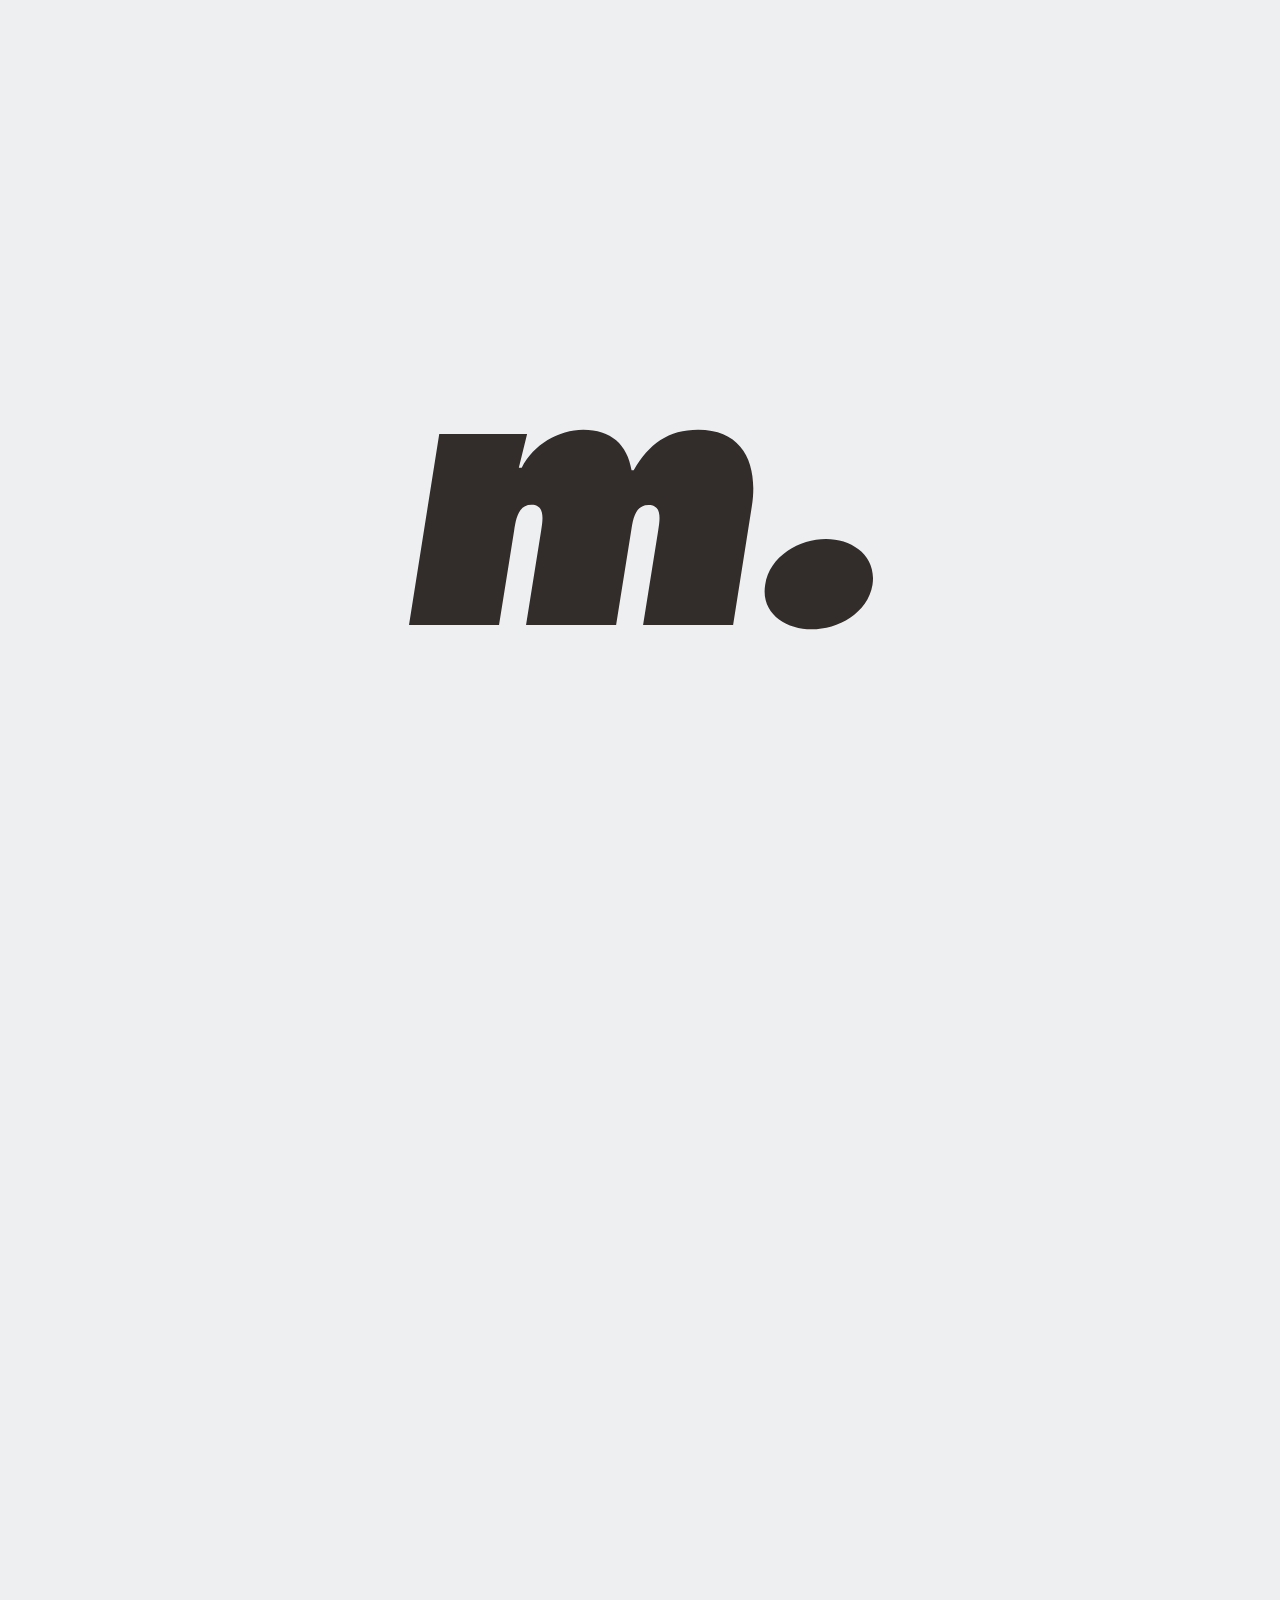
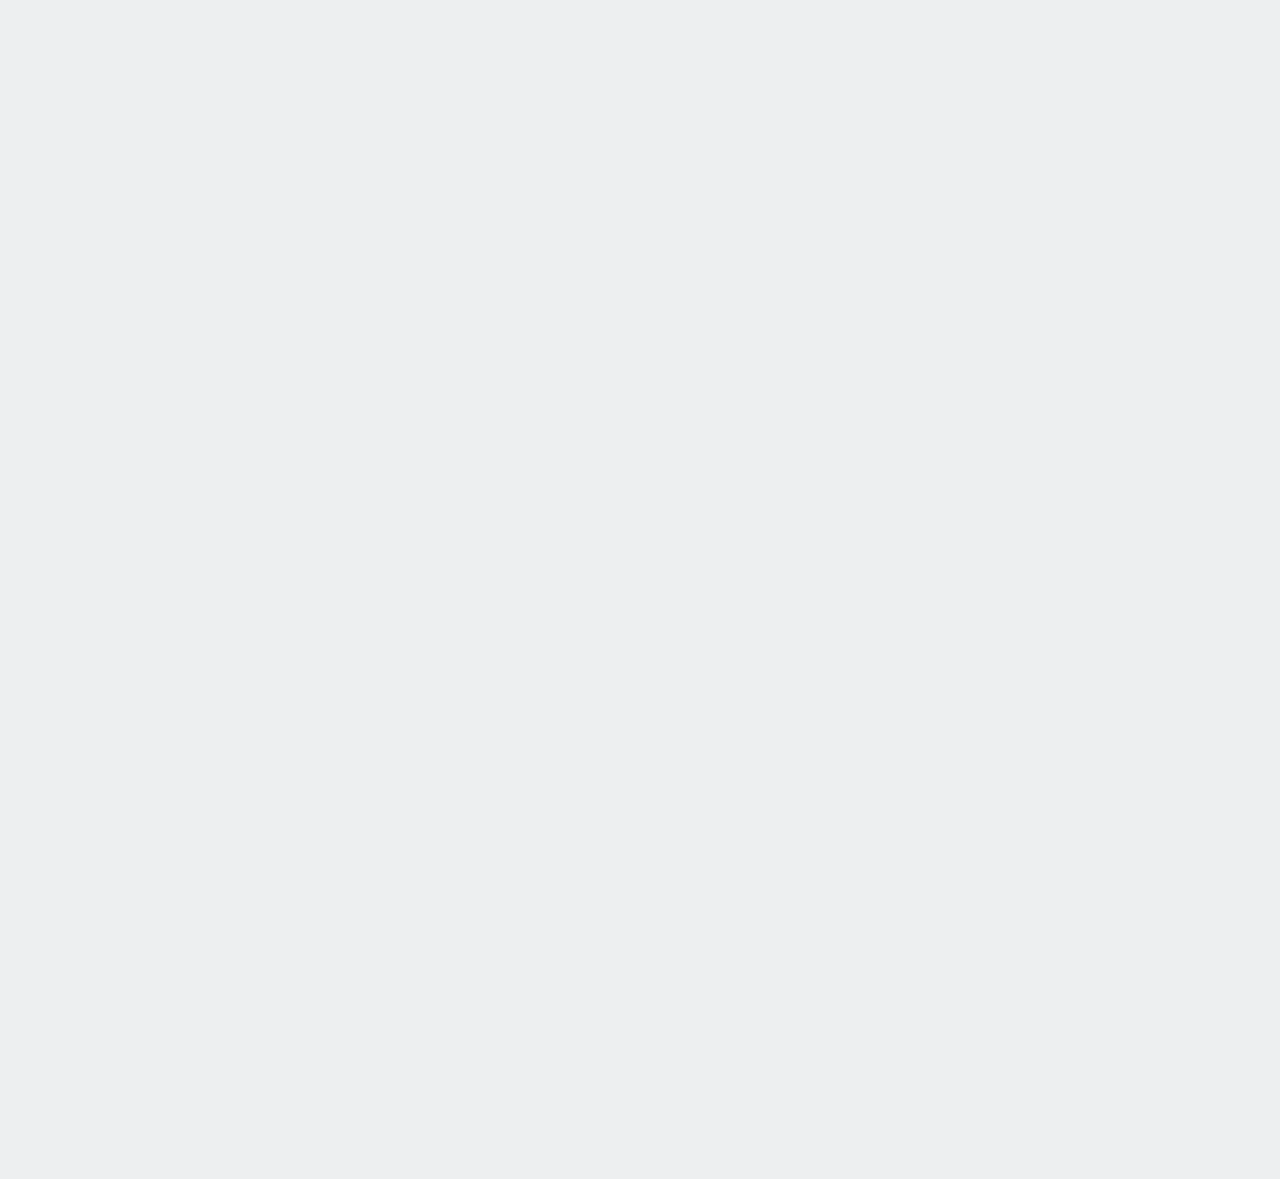
<file: index.html>
<!DOCTYPE html>
<html class="nojs html" lang="es-ES">
 <head>

  <meta http-equiv="Content-type" content="text/html;charset=UTF-8"/>
  <meta name="generator" content="2018.1.0.386"/>
  <meta name="viewport" content="width=device-width, initial-scale=1.0"/>
  
  <script type="text/javascript">
   // Update the 'nojs'/'js' class on the html node
document.documentElement.className = document.documentElement.className.replace(/\bnojs\b/g, 'js');

// Check that all required assets are uploaded and up-to-date
if(typeof Muse == "undefined") window.Muse = {}; window.Muse.assets = {"required":["museutils.js", "museconfig.js", "webpro.js", "musewpdisclosure.js", "jquery.watch.js", "jquery.museresponsive.js", "require.js", "index.css"], "outOfDate":[]};
</script>
  
  <title>Home</title>
  <!-- CSS -->
  <link rel="stylesheet" type="text/css" href="css/site_global.css?crc=444006867"/>
  <link rel="stylesheet" type="text/css" href="css/index.css?crc=3872958470" id="pagesheet"/>
  <!-- IE-only CSS -->
  <!--[if lt IE 9]>
  <link rel="stylesheet" type="text/css" href="css/nomq_index.css?crc=4153850656" id="nomq_pagesheet"/>
  <![endif]-->
    <!--/*

*/
-->
 </head>
 <body>

  <div class="breakpoint active" id="bp_infinity" data-min-width="975"><!-- responsive breakpoint node -->
   <div class="clearfix borderbox" id="page"><!-- group -->
    <div class="clearfix grpelem shared_content" id="pservicioz" data-content-guid="pservicioz_content"><!-- column -->
     <a class="anchor_item colelem shared_content" id="servicioz" data-sizePolicy="fixed" data-pintopage="page_fluidx" data-content-guid="servicioz_content"></a>
     <a class="anchor_item colelem shared_content" id="contactoz" data-sizePolicy="fixed" data-pintopage="page_fluidx" data-content-guid="contactoz_content"></a>
    </div>
    <div class="clip_frame grpelem" id="u960"><!-- svg -->
     <img class="svg svg_mar temp_no_img_src" id="u961" data-orig-src="images/logo-plain.svg?crc=472271659" onload="this.style.height=(this.offsetWidth*313/535)+'px'" alt="" data-mu-svgfallback="images/logo%20plain_poster_.png?crc=3984017717" data-heightwidthratio="0.5850467289719626" data-image-width="535" data-image-height="313" src="images/blank.gif?crc=4208392903"/>
    </div>
   </div>
  </div>
  <div class="breakpoint" id="bp_974" data-min-width="481" data-max-width="974"><!-- responsive breakpoint node -->
   <div class="clearfix borderbox temp_no_id" data-orig-id="page"><!-- group -->
    <span class="clearfix grpelem placeholder" data-placeholder-for="pservicioz_content"><!-- placeholder node --></span>
    <div class="clip_frame grpelem" id="u1014"><!-- svg -->
     <img class="svg svg_mar temp_no_img_src" id="u1015" data-orig-src="images/logo-plain.svg?crc=472271659" onload="this.style.height=(this.offsetWidth*207/353)+'px'" alt="" data-mu-svgfallback="images/logo%20plain_poster_.png?crc=3984017717" data-heightwidthratio="0.5864022662889519" data-image-width="353" data-image-height="207" src="images/blank.gif?crc=4208392903"/>
    </div>
   </div>
  </div>
  <div class="breakpoint" id="bp_480" data-max-width="480"><!-- responsive breakpoint node -->
   <div class="clearfix borderbox temp_no_id" data-orig-id="page"><!-- column -->
    <div class="clearfix colelem" id="pu624"><!-- group -->
     <a class="nonblock nontext MuseLinkActive clip_frame grpelem" id="u624" href="index.html"><!-- svg --><img class="svg svg_mar temp_no_img_src" id="u620" data-orig-src="images/logo-plain.svg?crc=472271659" onload="this.style.height=(this.offsetWidth*81.48275862068965/139)+'px'" alt="" data-mu-svgfallback="images/logo%20plain_poster_.png?crc=3984017717" data-heightwidthratio="0.5827338129496403" data-image-width="139" data-image-height="81" src="images/blank.gif?crc=4208392903"/></a>
     <a class="nonblock nontext clip_frame grpelem" id="u656" href="arcoiris.html"><!-- image --><img class="block temp_no_img_src" id="u656_img" data-orig-src="images/arco-crop-u656.jpg?crc=3856338495" alt="" data-heightwidthratio="0.8833333333333333" data-image-width="480" data-image-height="424" src="images/blank.gif?crc=4208392903"/></a>
     <div class="accordion_wrapper grpelem" id="accordionu1519wrapper"><!-- vertical box -->
      <ul class="AccordionWidget clearfix" id="accordionu1519" data-visibility="changed" style="visibility:hidden"><!-- column -->
       <li class="AccordionPanel clearfix colelem" id="u1524"><!-- vertical box --><div class="AccordionPanelTab borderbox clearfix colelem" id="u1525-4"><!-- content --><div id="u1525-3"><p>MENÚ</p></div></div><div class="AccordionPanelContent disn clearfix colelem" id="u1526"><!-- column --><a class="nonblock nontext anim_swing clearfix colelem" id="u1943-4" href="index.html#workz"><!-- content --><p>TRABAJO</p></a><a class="nonblock nontext anim_swing clearfix colelem" id="u1970-4" href="index.html#elestudioz"><!-- content --><p>EL ESTUDIO</p></a><a class="nonblock nontext anim_swing clearfix colelem" id="u1979-4" href="index.html#servicioz"><!-- content --><p>SERVICIOS</p></a><a class="nonblock nontext anim_swing clearfix colelem" id="u1997-4" href="index.html#contactoz"><!-- content --><p>CONTACTO</p></a></div></li>
      </ul>
     </div>
     <a class="anchor_item grpelem" id="workz" data-sizePolicy="fixed" data-pintopage="page_fluidx"></a>
    </div>
    <div class="clip_frame colelem" id="u675"><!-- image -->
     <img class="block temp_no_img_src" id="u675_img" data-orig-src="images/gugg-crop-u675.jpg?crc=98775893" alt="" data-heightwidthratio="0.8833333333333333" data-image-width="480" data-image-height="424" src="images/blank.gif?crc=4208392903"/>
    </div>
    <div class="clip_frame colelem" id="u729"><!-- image -->
     <img class="block temp_no_img_src" id="u729_img" data-orig-src="images/pp-crop-u729.jpg?crc=164529761" alt="" data-heightwidthratio="0.8833333333333333" data-image-width="480" data-image-height="424" src="images/blank.gif?crc=4208392903"/>
    </div>
    <a class="anchor_item colelem" id="elestudioz" data-sizePolicy="fixed" data-pintopage="page_fluidx"></a>
    <div class="clip_frame colelem" id="u869"><!-- svg -->
     <img class="svg temp_no_img_src" id="u867" data-orig-src="images/pasted-svg-66767x112.svg?crc=86981255" alt="" data-mu-svgfallback="images/pasted%20svg%2066767x112_poster_.png?crc=4021485790" data-heightwidthratio="0.16901408450704225" data-image-width="213" data-image-height="36" src="images/blank.gif?crc=4208392903"/>
    </div>
    <div class="clearfix colelem" id="u886-11"><!-- content -->
     <p id="u886-2">Creado en el 2019, estudioeme surge de una idea elaborada a lo largo de años de trayectoria profesional.</p>
     <p id="u886-3">&nbsp;</p>
     <p id="u886-5">Somos una agencia dedicada a impulsar negocios en todos los ámbitos, pero especialmente a dar un empujón a la línea gráfica de muchos que poco a poco se han ido quedando atrás con el paso de los años.</p>
     <p id="u886-6">&nbsp;</p>
     <p id="u886-8">Nos especializamos en Renovación de Marca y Redes Sociales para hacer que las empresas que trabajan con nosotros estén a la vanguardia de las últimas tendencias en Diseño y Comunicación, tanto digital como impresa.</p>
     <p>&nbsp;</p>
    </div>
    <div class="browser_width colelem" id="u929-bw">
     <div id="u929"><!-- group -->
      <div class="clearfix" id="u929_align_to_page">
       <span class="anchor_item grpelem placeholder" data-placeholder-for="servicioz_content"><!-- placeholder node --></span>
       <div class="clip_frame grpelem" id="u934"><!-- image -->
        <img class="block temp_no_img_src" id="u934_img" data-orig-src="images/bran397x909.png?crc=310196325" alt="" data-heightwidthratio="2.287153652392947" data-image-width="397" data-image-height="908" src="images/blank.gif?crc=4208392903"/>
       </div>
      </div>
     </div>
    </div>
    <div class="clearfix colelem" id="pwidgetu1049"><!-- group -->
     <form class="form-grp clearfix grpelem" id="widgetu1049" method="post" enctype="multipart/form-data" action="scripts/form-u1049.php" data-sizePolicy="fluidWidth" data-pintopage="page_fluidx"><!-- none box -->
      <div class="position_content" id="widgetu1049_position_content">
       <div class="fld-grp clearfix colelem" id="widgetu1052" data-required="true" data-sizePolicy="fluidWidth" data-pintopage="page_fluidx"><!-- none box -->
        <label class="fld-label actAsDiv clearfix colelem" id="u1055-4" for="widgetu1052_input"><!-- content --><span class="actAsPara">NOMBRE</span></label>
        <span class="fld-input NoWrap actAsDiv rounded-corners clearfix colelem" id="u1053-4"><!-- content --><div id="u1053-3"><input class="wrapped-input" type="text" spellcheck="false" id="widgetu1052_input" name="custom_U1052" tabindex="1"/><label class="wrapped-input fld-prompt" id="widgetu1052_prompt" for="widgetu1052_input"><span class="actAsPara">Introducir nombre</span></label></div></span>
       </div>
       <div class="fld-grp clearfix colelem" id="widgetu1056" data-required="true" data-type="email" data-sizePolicy="fluidWidth" data-pintopage="page_fluidx"><!-- none box -->
        <label class="fld-label actAsDiv clearfix colelem" id="u1057-4" for="widgetu1056_input"><!-- content --><span class="actAsPara">EMAIL</span></label>
        <span class="fld-input NoWrap actAsDiv rounded-corners clearfix colelem" id="u1058-4"><!-- content --><div id="u1058-3"><input class="wrapped-input" type="email" spellcheck="false" id="widgetu1056_input" name="Email" tabindex="2"/><label class="wrapped-input fld-prompt" id="widgetu1056_prompt" for="widgetu1056_input"><span class="actAsPara">Introducir correo electr.</span></label></div></span>
       </div>
       <div class="clearfix colelem" id="pu1060-4"><!-- group -->
        <div class="clearfix grpelem" id="u1060-4"><!-- content -->
         <p>Enviando formulario...</p>
        </div>
        <div class="clearfix grpelem" id="u1050-4"><!-- content -->
         <p>El servidor ha detectado un error.</p>
        </div>
        <div class="clearfix grpelem" id="u1061-4"><!-- content -->
         <p>Formulario recibido.</p>
        </div>
        <div class="fld-grp clearfix grpelem" id="widgetu1062" data-required="false" data-sizePolicy="fluidWidth" data-pintopage="page_fluidx"><!-- none box -->
         <label class="fld-label actAsDiv clearfix colelem" id="u1065-4" for="widgetu1062_input"><!-- content --><span class="actAsPara">¡CUÉNTANOS TU IDEA!</span></label>
         <span class="fld-textarea actAsDiv rounded-corners clearfix colelem" id="u1063-4"><!-- content --><div id="u1063-3"><textarea class="wrapped-input" id="widgetu1062_input" name="custom_U1062" tabindex="3"></textarea><label class="wrapped-input fld-prompt" id="widgetu1062_prompt" for="widgetu1062_input"><span class="actAsPara">Escriba su mensaje</span></label></div></span>
        </div>
       </div>
       <button class="submit-btn NoWrap rounded-corners clearfix colelem" id="u1051-4" type="submit" value="ENVIAR" tabindex="4"><!-- content -->
        <div style="margin-top:-12px;height:12px;">
         <p>ENVIAR</p>
        </div>
       </button>
      </div>
     </form>
     <span class="anchor_item grpelem placeholder" data-placeholder-for="contactoz_content"><!-- placeholder node --></span>
    </div>
    <div class="browser_width colelem" id="u1145-bw">
     <div id="u1145"><!-- group -->
      <div class="clearfix" id="u1145_align_to_page">
       <a class="nonblock nontext MuseLinkActive clip_frame grpelem" id="u1175" href="index.html"><!-- svg --><img class="svg temp_no_img_src" id="u1173" data-orig-src="images/pasted-svg-718251x309.svg?crc=188603686" alt="" data-mu-svgfallback="images/pasted%20svg%20718251x309_poster_.png?crc=4190817275" data-heightwidthratio="0.42857142857142855" data-image-width="70" data-image-height="30" src="images/blank.gif?crc=4208392903"/></a>
       <div class="clearfix grpelem" id="u1192-8"><!-- content -->
        <p>elestudioeme.com</p>
        <p>All rights reserved</p>
        <p>2019</p>
       </div>
      </div>
     </div>
    </div>
   </div>
  </div>
  <!-- Other scripts -->
  <script type="text/javascript">
   // Decide whether to suppress missing file error or not based on preference setting
var suppressMissingFileError = false
</script>
  <script type="text/javascript">
   window.Muse.assets.check=function(c){if(!window.Muse.assets.checked){window.Muse.assets.checked=!0;var b={},d=function(a,b){if(window.getComputedStyle){var c=window.getComputedStyle(a,null);return c&&c.getPropertyValue(b)||c&&c[b]||""}if(document.documentElement.currentStyle)return(c=a.currentStyle)&&c[b]||a.style&&a.style[b]||"";return""},a=function(a){if(a.match(/^rgb/))return a=a.replace(/\s+/g,"").match(/([\d\,]+)/gi)[0].split(","),(parseInt(a[0])<<16)+(parseInt(a[1])<<8)+parseInt(a[2]);if(a.match(/^\#/))return parseInt(a.substr(1),
16);return 0},f=function(f){for(var g=document.getElementsByTagName("link"),j=0;j<g.length;j++)if("text/css"==g[j].type){var l=(g[j].href||"").match(/\/?css\/([\w\-]+\.css)\?crc=(\d+)/);if(!l||!l[1]||!l[2])break;b[l[1]]=l[2]}g=document.createElement("div");g.className="version";g.style.cssText="display:none; width:1px; height:1px;";document.getElementsByTagName("body")[0].appendChild(g);for(j=0;j<Muse.assets.required.length;){var l=Muse.assets.required[j],k=l.match(/([\w\-\.]+)\.(\w+)$/),i=k&&k[1]?
k[1]:null,k=k&&k[2]?k[2]:null;switch(k.toLowerCase()){case "css":i=i.replace(/\W/gi,"_").replace(/^([^a-z])/gi,"_$1");g.className+=" "+i;i=a(d(g,"color"));k=a(d(g,"backgroundColor"));i!=0||k!=0?(Muse.assets.required.splice(j,1),"undefined"!=typeof b[l]&&(i!=b[l]>>>24||k!=(b[l]&16777215))&&Muse.assets.outOfDate.push(l)):j++;g.className="version";break;case "js":j++;break;default:throw Error("Unsupported file type: "+k);}}c?c().jquery!="1.8.3"&&Muse.assets.outOfDate.push("jquery-1.8.3.min.js"):Muse.assets.required.push("jquery-1.8.3.min.js");
g.parentNode.removeChild(g);if(Muse.assets.outOfDate.length||Muse.assets.required.length)g="Some files on the server may be missing or incorrect. Clear browser cache and try again. If the problem persists please contact website author.",f&&Muse.assets.outOfDate.length&&(g+="\nOut of date: "+Muse.assets.outOfDate.join(",")),f&&Muse.assets.required.length&&(g+="\nMissing: "+Muse.assets.required.join(",")),suppressMissingFileError?(g+="\nUse SuppressMissingFileError key in AppPrefs.xml to show missing file error pop up.",console.log(g)):alert(g)};location&&location.search&&location.search.match&&location.search.match(/muse_debug/gi)?
setTimeout(function(){f(!0)},5E3):f()}};
var muse_init=function(){require.config({baseUrl:""});require(["jquery","museutils","whatinput","webpro","musewpdisclosure","jquery.watch","jquery.museresponsive"],function(c){var $ = c;$(document).ready(function(){try{
window.Muse.assets.check($);/* body */
Muse.Utils.transformMarkupToFixBrowserProblemsPreInit();/* body */
Muse.Utils.prepHyperlinks(true);/* body */
Muse.Utils.resizeHeight('.browser_width');/* resize height */
Muse.Utils.requestAnimationFrame(function() { $('body').addClass('initialized'); });/* mark body as initialized */
Muse.Utils.makeButtonsVisibleAfterSettingMinWidth();/* body */
Muse.Utils.initWidget('#accordionu1519', ['#bp_480'], function(elem) { return new WebPro.Widget.Accordion(elem, {canCloseAll:true,defaultIndex:-1}); });/* #accordionu1519 */
Muse.Utils.initWidget('#widgetu1049', ['#bp_480'], function(elem) { return new WebPro.Widget.Form(elem, {validationEvent:'submit',errorStateSensitivity:'high',fieldWrapperClass:'fld-grp',formSubmittedClass:'frm-sub-st',formErrorClass:'frm-subm-err-st',formDeliveredClass:'frm-subm-ok-st',notEmptyClass:'non-empty-st',focusClass:'focus-st',invalidClass:'fld-err-st',requiredClass:'fld-err-st',ajaxSubmit:true}); });/* #widgetu1049 */
$( '.breakpoint' ).registerBreakpoint();/* Register breakpoints */
Muse.Utils.transformMarkupToFixBrowserProblems();/* body */
}catch(b){if(b&&"function"==typeof b.notify?b.notify():Muse.Assert.fail("Error calling selector function: "+b),false)throw b;}})})};

</script>
  <!-- RequireJS script -->
  <script src="scripts/require.js?crc=7928878" type="text/javascript" async data-main="scripts/museconfig.js?crc=310584261" onload="if (requirejs) requirejs.onError = function(requireType, requireModule) { if (requireType && requireType.toString && requireType.toString().indexOf && 0 <= requireType.toString().indexOf('#scripterror')) window.Muse.assets.check(); }" onerror="window.Muse.assets.check();"></script>
   </body>
</html>
</file>
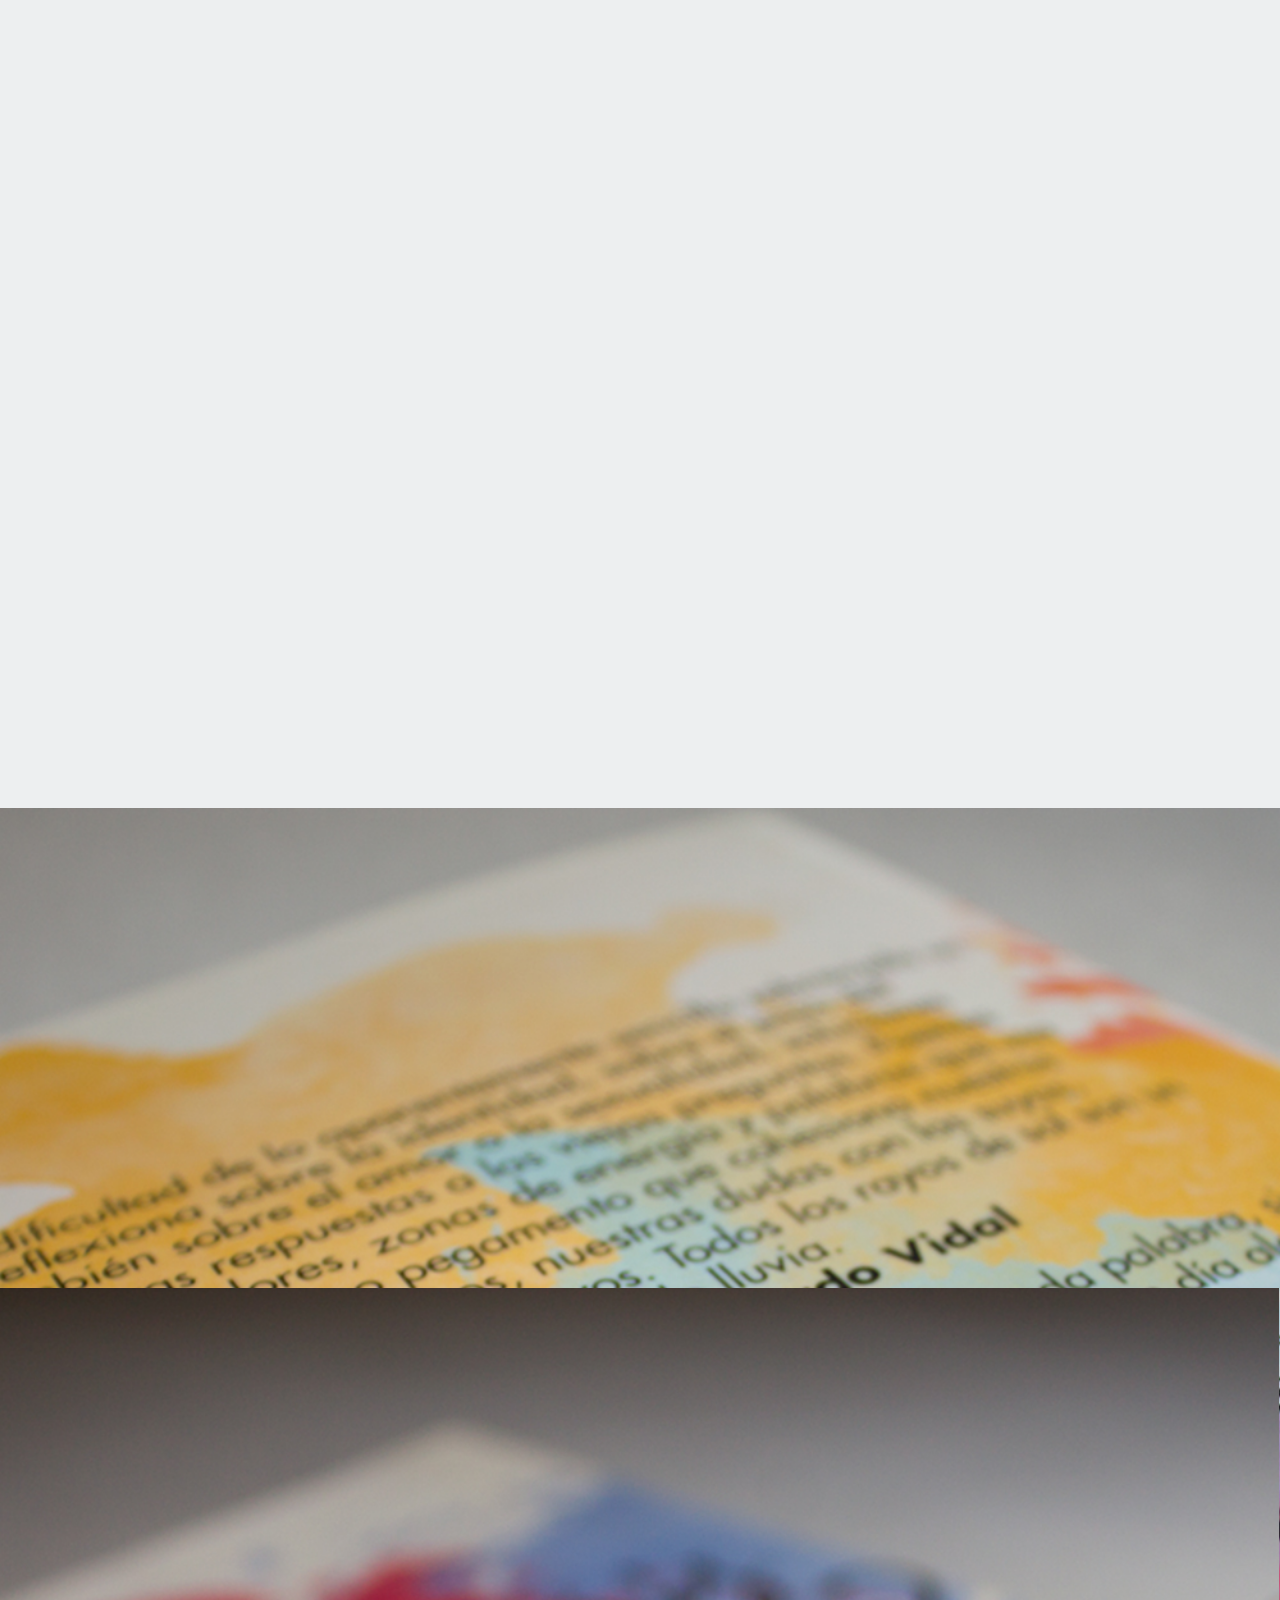
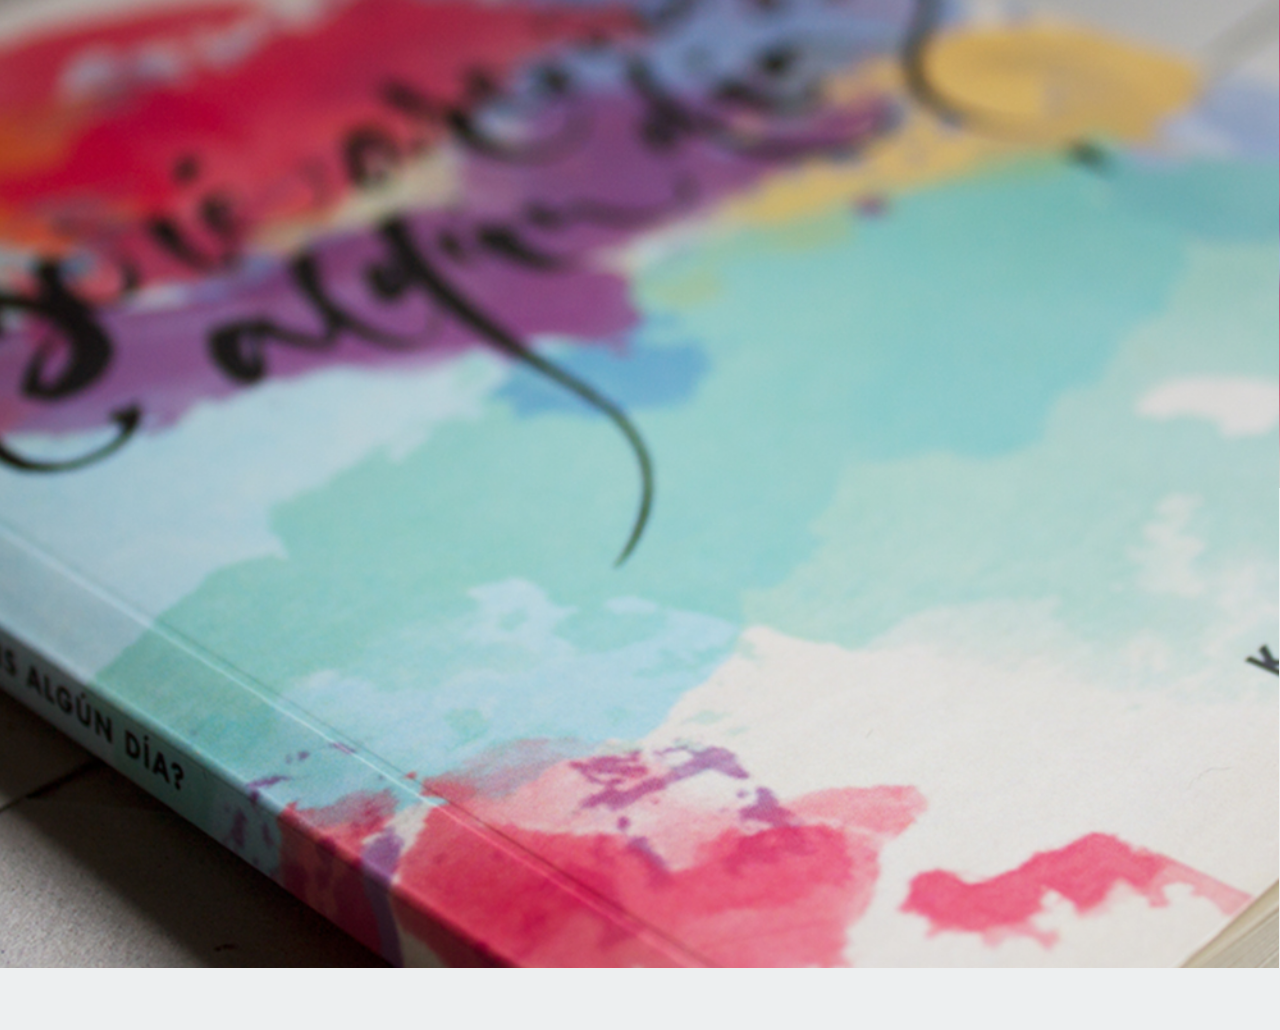
<file: arcoiris.html>
<!DOCTYPE html>
<html class="nojs html" lang="es-ES">
 <head>

  <meta http-equiv="Content-type" content="text/html;charset=UTF-8"/>
  <meta name="generator" content="2018.1.0.386"/>
  <meta name="viewport" content="width=device-width, initial-scale=1.0"/>
  
  <script type="text/javascript">
   // Update the 'nojs'/'js' class on the html node
document.documentElement.className = document.documentElement.className.replace(/\bnojs\b/g, 'js');

// Check that all required assets are uploaded and up-to-date
if(typeof Muse == "undefined") window.Muse = {}; window.Muse.assets = {"required":["museutils.js", "museconfig.js", "webpro.js", "musewpdisclosure.js", "jquery.watch.js", "jquery.museresponsive.js", "require.js", "arcoiris.css"], "outOfDate":[]};
</script>
  
  <title>arcoiris</title>
  <!-- CSS -->
  <link rel="stylesheet" type="text/css" href="css/site_global.css?crc=444006867"/>
  <link rel="stylesheet" type="text/css" href="css/arcoiris.css?crc=4005029724" id="pagesheet"/>
  <!-- IE-only CSS -->
  <!--[if lt IE 9]>
  <link rel="stylesheet" type="text/css" href="css/nomq_arcoiris.css?crc=367868006" id="nomq_pagesheet"/>
  <![endif]-->
    <!--/*

*/
-->
 </head>
 <body>

  <div class="breakpoint active" id="bp_infinity" data-min-width="975"><!-- responsive breakpoint node -->
   <div class="clearfix borderbox" id="page"><!-- group -->
    <div class="clearfix grpelem shared_content" id="u2273-4" data-content-guid="u2273-4_content"><!-- content -->
     <p>¿Seré arcoiris algún día?</p>
    </div>
    <div class="clip_frame grpelem" id="u2821"><!-- image -->
     <img class="block temp_no_img_src" id="u2821_img" data-orig-src="images/arco-color2.jpg?crc=363057919" alt="" data-heightwidthratio="1" data-image-width="1475" data-image-height="1475" src="images/blank.gif?crc=4208392903"/>
    </div>
    <div class="clip_frame grpelem" id="u2835"><!-- image -->
     <img class="block temp_no_img_src" id="u2835_img" data-orig-src="images/arco-color3.jpg?crc=490568025" alt="" data-heightwidthratio="1" data-image-width="1475" data-image-height="1475" src="images/blank.gif?crc=4208392903"/>
    </div>
   </div>
  </div>
  <div class="breakpoint" id="bp_974" data-min-width="481" data-max-width="974"><!-- responsive breakpoint node -->
   <div class="clearfix borderbox temp_no_id" data-orig-id="page"><!-- group -->
    <span class="clearfix grpelem placeholder" data-placeholder-for="u2273-4_content"><!-- placeholder node --></span>
    <div class="clip_frame grpelem temp_no_id" data-orig-id="u2821"><!-- image -->
     <img class="block temp_no_id temp_no_img_src" data-orig-src="images/arco-color2.jpg?crc=363057919" alt="" data-heightwidthratio="1" data-image-width="974" data-image-height="974" data-orig-id="u2821_img" src="images/blank.gif?crc=4208392903"/>
    </div>
    <div class="clip_frame grpelem temp_no_id" data-orig-id="u2835"><!-- image -->
     <img class="block temp_no_id temp_no_img_src" data-orig-src="images/arco-color3.jpg?crc=490568025" alt="" data-heightwidthratio="1" data-image-width="974" data-image-height="974" data-orig-id="u2835_img" src="images/blank.gif?crc=4208392903"/>
    </div>
   </div>
  </div>
  <div class="breakpoint" id="bp_480" data-max-width="480"><!-- responsive breakpoint node -->
   <div class="clearfix borderbox temp_no_id" data-orig-id="page"><!-- column -->
    <div class="position_content" id="page_position_content">
     <div class="clearfix colelem" id="pu2161"><!-- group -->
      <a class="nonblock nontext clip_frame grpelem" id="u2161" href="index.html"><!-- svg --><img class="svg svg_mar temp_no_img_src" id="u2162" data-orig-src="images/logo-plain.svg?crc=472271659" onload="this.style.height=(this.offsetWidth*81.48275862068965/139)+'px'" alt="" data-mu-svgfallback="images/logo%20plain_poster_.png?crc=227413852" data-heightwidthratio="0.5827338129496403" data-image-width="139" data-image-height="81" src="images/blank.gif?crc=4208392903"/></a>
      <div class="clip_frame grpelem" id="u2248"><!-- image -->
       <img class="block temp_no_img_src" id="u2248_img" data-orig-src="images/arco-color1-crop-u2248.jpg?crc=4018273229" alt="" data-heightwidthratio="0.8833333333333333" data-image-width="480" data-image-height="424" src="images/blank.gif?crc=4208392903"/>
      </div>
      <div class="accordion_wrapper grpelem" id="accordionu2163wrapper"><!-- vertical box -->
       <ul class="AccordionWidget clearfix" id="accordionu2163" data-visibility="changed" style="visibility:hidden"><!-- column -->
        <li class="AccordionPanel clearfix colelem" id="u2164"><!-- vertical box --><div class="AccordionPanelTab borderbox clearfix colelem" id="u2170-4"><!-- content --><div id="u2170-3"><p>MENÚ</p></div></div><div class="AccordionPanelContent disn clearfix colelem" id="u2165"><!-- column --><div class="clearfix colelem" id="u2169-4"><!-- content --><p>TRABAJO</p></div><div class="clearfix colelem" id="u2168-4"><!-- content --><p>EL ESTUDIO</p></div><div class="clearfix colelem" id="u2166-4"><!-- content --><p>SERVICIOS</p></div><div class="clearfix colelem" id="u2167-4"><!-- content --><p>CONTACTO</p></div></div></li>
       </ul>
      </div>
     </div>
     <span class="clearfix colelem placeholder" data-placeholder-for="u2273-4_content"><!-- placeholder node --></span>
     <div class="clearfix colelem" id="pu2395-10"><!-- group -->
      <div class="clearfix grpelem" id="u2395-10"><!-- content -->
       <p>Primer trabajo de diseño editorial e ilustración&nbsp; realizado para la autora y poetisa Koro Benito.</p>
       <p>&nbsp;</p>
       <p>En el libro &quot;?Seré arcoiris algún día¿&quot; la poesía es la protagonista, clasificada en los 7 colores del arcoiris, que también hacen referencia a los diferentes Chakras del cuerpo humano. Actualmente se encuentra en su cuarta edición.</p>
       <p>&nbsp;</p>
       <p>Diseño de Portada, contraportada, e ilustraciones interiores.</p>
      </div>
      <div class="clip_frame grpelem temp_no_id" data-orig-id="u2821"><!-- image -->
       <img class="block temp_no_id temp_no_img_src" data-orig-src="images/arco-color22.jpg?crc=3850252752" alt="" data-heightwidthratio="1" data-image-width="480" data-image-height="480" data-orig-id="u2821_img" src="images/blank.gif?crc=4208392903"/>
      </div>
     </div>
     <div class="clip_frame colelem temp_no_id" data-orig-id="u2835"><!-- image -->
      <img class="block temp_no_id temp_no_img_src" data-orig-src="images/arco-color32.jpg?crc=38920719" alt="" data-heightwidthratio="1" data-image-width="480" data-image-height="480" data-orig-id="u2835_img" src="images/blank.gif?crc=4208392903"/>
     </div>
     <div class="clip_frame colelem" id="u2517"><!-- image -->
      <img class="block temp_no_img_src" id="u2517_img" data-orig-src="images/violeta-crop-u2517.jpg?crc=3991102768" alt="" data-heightwidthratio="0.8854166666666666" data-image-width="480" data-image-height="425" src="images/blank.gif?crc=4208392903"/>
     </div>
     <div class="clip_frame colelem" id="u2701"><!-- image -->
      <img class="block temp_no_img_src" id="u2701_img" data-orig-src="images/rojo-crop-u2701.jpg?crc=4131725373" alt="" data-heightwidthratio="0.8854166666666666" data-image-width="480" data-image-height="425" src="images/blank.gif?crc=4208392903"/>
     </div>
     <div class="browser_width colelem" id="u2740-bw">
      <div id="u2740"><!-- group -->
       <div class="clearfix" id="u2740_align_to_page">
        <a class="nonblock nontext clip_frame grpelem" id="u2741" href="index.html"><!-- svg --><img class="svg temp_no_img_src" id="u2742" data-orig-src="images/pasted-svg-718251x309.svg?crc=188603686" alt="" data-mu-svgfallback="images/pasted%20svg%20718251x309_poster_.png?crc=4190817275" data-heightwidthratio="0.42857142857142855" data-image-width="70" data-image-height="30" src="images/blank.gif?crc=4208392903"/></a>
        <div class="clearfix grpelem" id="u2743-8"><!-- content -->
         <p>elestudioeme.com</p>
         <p>All rights reserved</p>
         <p>2019</p>
        </div>
       </div>
      </div>
     </div>
    </div>
   </div>
  </div>
  <!-- Other scripts -->
  <script type="text/javascript">
   // Decide whether to suppress missing file error or not based on preference setting
var suppressMissingFileError = false
</script>
  <script type="text/javascript">
   window.Muse.assets.check=function(c){if(!window.Muse.assets.checked){window.Muse.assets.checked=!0;var b={},d=function(a,b){if(window.getComputedStyle){var c=window.getComputedStyle(a,null);return c&&c.getPropertyValue(b)||c&&c[b]||""}if(document.documentElement.currentStyle)return(c=a.currentStyle)&&c[b]||a.style&&a.style[b]||"";return""},a=function(a){if(a.match(/^rgb/))return a=a.replace(/\s+/g,"").match(/([\d\,]+)/gi)[0].split(","),(parseInt(a[0])<<16)+(parseInt(a[1])<<8)+parseInt(a[2]);if(a.match(/^\#/))return parseInt(a.substr(1),
16);return 0},f=function(f){for(var g=document.getElementsByTagName("link"),j=0;j<g.length;j++)if("text/css"==g[j].type){var l=(g[j].href||"").match(/\/?css\/([\w\-]+\.css)\?crc=(\d+)/);if(!l||!l[1]||!l[2])break;b[l[1]]=l[2]}g=document.createElement("div");g.className="version";g.style.cssText="display:none; width:1px; height:1px;";document.getElementsByTagName("body")[0].appendChild(g);for(j=0;j<Muse.assets.required.length;){var l=Muse.assets.required[j],k=l.match(/([\w\-\.]+)\.(\w+)$/),i=k&&k[1]?
k[1]:null,k=k&&k[2]?k[2]:null;switch(k.toLowerCase()){case "css":i=i.replace(/\W/gi,"_").replace(/^([^a-z])/gi,"_$1");g.className+=" "+i;i=a(d(g,"color"));k=a(d(g,"backgroundColor"));i!=0||k!=0?(Muse.assets.required.splice(j,1),"undefined"!=typeof b[l]&&(i!=b[l]>>>24||k!=(b[l]&16777215))&&Muse.assets.outOfDate.push(l)):j++;g.className="version";break;case "js":j++;break;default:throw Error("Unsupported file type: "+k);}}c?c().jquery!="1.8.3"&&Muse.assets.outOfDate.push("jquery-1.8.3.min.js"):Muse.assets.required.push("jquery-1.8.3.min.js");
g.parentNode.removeChild(g);if(Muse.assets.outOfDate.length||Muse.assets.required.length)g="Some files on the server may be missing or incorrect. Clear browser cache and try again. If the problem persists please contact website author.",f&&Muse.assets.outOfDate.length&&(g+="\nOut of date: "+Muse.assets.outOfDate.join(",")),f&&Muse.assets.required.length&&(g+="\nMissing: "+Muse.assets.required.join(",")),suppressMissingFileError?(g+="\nUse SuppressMissingFileError key in AppPrefs.xml to show missing file error pop up.",console.log(g)):alert(g)};location&&location.search&&location.search.match&&location.search.match(/muse_debug/gi)?
setTimeout(function(){f(!0)},5E3):f()}};
var muse_init=function(){require.config({baseUrl:""});require(["jquery","museutils","whatinput","webpro","musewpdisclosure","jquery.watch","jquery.museresponsive"],function(c){var $ = c;$(document).ready(function(){try{
window.Muse.assets.check($);/* body */
Muse.Utils.transformMarkupToFixBrowserProblemsPreInit();/* body */
Muse.Utils.prepHyperlinks(true);/* body */
Muse.Utils.resizeHeight('.browser_width');/* resize height */
Muse.Utils.requestAnimationFrame(function() { $('body').addClass('initialized'); });/* mark body as initialized */
Muse.Utils.makeButtonsVisibleAfterSettingMinWidth();/* body */
Muse.Utils.initWidget('#accordionu2163', ['#bp_480'], function(elem) { return new WebPro.Widget.Accordion(elem, {canCloseAll:true,defaultIndex:-1}); });/* #accordionu2163 */
$( '.breakpoint' ).registerBreakpoint();/* Register breakpoints */
Muse.Utils.transformMarkupToFixBrowserProblems();/* body */
}catch(b){if(b&&"function"==typeof b.notify?b.notify():Muse.Assert.fail("Error calling selector function: "+b),false)throw b;}})})};

</script>
  <!-- RequireJS script -->
  <script src="scripts/require.js?crc=7928878" type="text/javascript" async data-main="scripts/museconfig.js?crc=310584261" onload="if (requirejs) requirejs.onError = function(requireType, requireModule) { if (requireType && requireType.toString && requireType.toString().indexOf && 0 <= requireType.toString().indexOf('#scripterror')) window.Muse.assets.check(); }" onerror="window.Muse.assets.check();"></script>
   </body>
</html>
</file>
<file: css/site_global.css>
html{min-height:100%;min-width:100%;-ms-text-size-adjust:none;}body,div,dl,dt,dd,ul,ol,li,nav,h1,h2,h3,h4,h5,h6,pre,code,form,fieldset,legend,input,button,textarea,p,blockquote,th,td,a{margin:0px;padding:0px;border-width:0px;border-style:solid;border-color:transparent;-webkit-transform-origin:left top;-ms-transform-origin:left top;-o-transform-origin:left top;transform-origin:left top;background-repeat:no-repeat;}button.submit-btn{-moz-box-sizing:content-box;-webkit-box-sizing:content-box;box-sizing:content-box;}.transition{-webkit-transition-property:background-image,background-position,background-color,border-color,border-radius,color,font-size,font-style,font-weight,letter-spacing,line-height,text-align,box-shadow,text-shadow,opacity;transition-property:background-image,background-position,background-color,border-color,border-radius,color,font-size,font-style,font-weight,letter-spacing,line-height,text-align,box-shadow,text-shadow,opacity;}.transition *{-webkit-transition:inherit;transition:inherit;}table{border-collapse:collapse;border-spacing:0px;}fieldset,img{border:0px;border-style:solid;-webkit-transform-origin:left top;-ms-transform-origin:left top;-o-transform-origin:left top;transform-origin:left top;}address,caption,cite,code,dfn,em,strong,th,var,optgroup{font-style:inherit;font-weight:inherit;}del,ins{text-decoration:none;}li{list-style:none;}caption,th{text-align:left;}h1,h2,h3,h4,h5,h6{font-size:100%;font-weight:inherit;}input,button,textarea,select,optgroup,option{font-family:inherit;font-size:inherit;font-style:inherit;font-weight:inherit;}.form-grp input,.form-grp textarea{-webkit-appearance:none;-webkit-border-radius:0;}body{font-family:Arial, Helvetica Neue, Helvetica, sans-serif;text-align:left;font-size:14px;line-height:17px;word-wrap:break-word;text-rendering:optimizeLegibility;-moz-font-feature-settings:'liga';-ms-font-feature-settings:'liga';-webkit-font-feature-settings:'liga';font-feature-settings:'liga';}a:link{color:#0000FF;text-decoration:underline;}a:visited{color:#800080;text-decoration:underline;}a:hover{color:#0000FF;text-decoration:underline;}a:active{color:#EE0000;text-decoration:underline;}a.nontext{color:black;text-decoration:none;font-style:normal;font-weight:normal;}.normal_text{color:#000000;direction:ltr;font-family:Arial, Helvetica Neue, Helvetica, sans-serif;font-size:14px;font-style:normal;font-weight:normal;letter-spacing:0px;line-height:17px;text-align:left;text-decoration:none;text-indent:0px;text-transform:none;vertical-align:0px;padding:0px;}.list0 li:before{position:absolute;right:100%;letter-spacing:0px;text-decoration:none;font-weight:normal;font-style:normal;}.rtl-list li:before{right:auto;left:100%;}.nls-None > li:before,.nls-None .list3 > li:before,.nls-None .list6 > li:before{margin-right:6px;content:'•';}.nls-None .list1 > li:before,.nls-None .list4 > li:before,.nls-None .list7 > li:before{margin-right:6px;content:'○';}.nls-None,.nls-None .list1,.nls-None .list2,.nls-None .list3,.nls-None .list4,.nls-None .list5,.nls-None .list6,.nls-None .list7,.nls-None .list8{padding-left:34px;}.nls-None.rtl-list,.nls-None .list1.rtl-list,.nls-None .list2.rtl-list,.nls-None .list3.rtl-list,.nls-None .list4.rtl-list,.nls-None .list5.rtl-list,.nls-None .list6.rtl-list,.nls-None .list7.rtl-list,.nls-None .list8.rtl-list{padding-left:0px;padding-right:34px;}.nls-None .list2 > li:before,.nls-None .list5 > li:before,.nls-None .list8 > li:before{margin-right:6px;content:'-';}.nls-None.rtl-list > li:before,.nls-None .list1.rtl-list > li:before,.nls-None .list2.rtl-list > li:before,.nls-None .list3.rtl-list > li:before,.nls-None .list4.rtl-list > li:before,.nls-None .list5.rtl-list > li:before,.nls-None .list6.rtl-list > li:before,.nls-None .list7.rtl-list > li:before,.nls-None .list8.rtl-list > li:before{margin-right:0px;margin-left:6px;}.TabbedPanelsTab{white-space:nowrap;}.MenuBar .MenuBarView,.MenuBar .SubMenuView{display:block;list-style:none;}.MenuBar .SubMenu{display:none;position:absolute;}.NoWrap{white-space:nowrap;word-wrap:normal;}.rootelem{margin-left:auto;margin-right:auto;}.colelem{display:inline;float:left;clear:both;}.clearfix:after{content:"\0020";visibility:hidden;display:block;height:0px;clear:both;}*:first-child+html .clearfix{zoom:1;}.clip_frame{overflow:hidden;}.popup_anchor{position:relative;width:0px;height:0px;}.allow_click_through *{pointer-events:auto;}.popup_element{z-index:100000;}.svg{display:block;vertical-align:top;}span.wrap{content:'';clear:left;display:block;}span.actAsInlineDiv{display:inline-block;}.position_content,.excludeFromNormalFlow{float:left;}.preload_images{position:absolute;overflow:hidden;left:-9999px;top:-9999px;height:1px;width:1px;}.preload{height:1px;width:1px;}.animateStates{-webkit-transition:0.3s ease-in-out;-moz-transition:0.3s ease-in-out;-o-transition:0.3s ease-in-out;transition:0.3s ease-in-out;}[data-whatinput="mouse"] *:focus,[data-whatinput="touch"] *:focus,input:focus,textarea:focus{outline:none;}textarea{resize:none;overflow:auto;}.allow_click_through,.fld-prompt{pointer-events:none;}.wrapped-input{position:absolute;top:0px;left:0px;background:transparent;border:none;}.submit-btn{z-index:50000;cursor:pointer;}.anchor_item{width:22px;height:18px;}.MenuBar .SubMenuVisible,.MenuBarVertical .SubMenuVisible,.MenuBar .SubMenu .SubMenuVisible,.popup_element.Active,span.actAsPara,.actAsDiv,a.nonblock.nontext,img.block{display:block;}.widget_invisible,.js .invi,.js .mse_pre_init{visibility:hidden;}.ose_ei{visibility:hidden;z-index:0;}.no_vert_scroll{overflow-y:hidden;}.always_vert_scroll{overflow-y:scroll;}.always_horz_scroll{overflow-x:scroll;}.fullscreen{overflow:hidden;left:0px;top:0px;position:fixed;height:100%;width:100%;-moz-box-sizing:border-box;-webkit-box-sizing:border-box;-ms-box-sizing:border-box;box-sizing:border-box;}.fullwidth{position:absolute;}.borderbox{-moz-box-sizing:border-box;-webkit-box-sizing:border-box;-ms-box-sizing:border-box;box-sizing:border-box;}.scroll_wrapper{position:absolute;overflow:auto;left:0px;right:0px;top:0px;bottom:0px;padding-top:0px;padding-bottom:0px;margin-top:0px;margin-bottom:0px;}.browser_width > *{position:absolute;left:0px;right:0px;}.grpelem,.accordion_wrapper{display:inline;float:left;}.fld-checkbox input[type=checkbox],.fld-radiobutton input[type=radio]{position:absolute;overflow:hidden;clip:rect(0px, 0px, 0px, 0px);height:1px;width:1px;margin:-1px;padding:0px;border:0px;}.fld-checkbox input[type=checkbox] + label,.fld-radiobutton input[type=radio] + label{display:inline-block;background-repeat:no-repeat;cursor:pointer;float:left;width:100%;height:100%;}.pointer_cursor,.fld-recaptcha-mode,.fld-recaptcha-refresh,.fld-recaptcha-help{cursor:pointer;}p,h1,h2,h3,h4,h5,h6,ol,ul,span.actAsPara{max-height:1000000px;}.superscript{vertical-align:super;font-size:66%;line-height:0px;}.subscript{vertical-align:sub;font-size:66%;line-height:0px;}.horizontalSlideShow{-ms-touch-action:pan-y;touch-action:pan-y;}.verticalSlideShow{-ms-touch-action:pan-x;touch-action:pan-x;}.colelem100,.verticalspacer{clear:both;}.list0 li,.MenuBar .MenuItemContainer,.SlideShowContentPanel .fullscreen img,.css_verticalspacer .verticalspacer{position:relative;}.popup_element.Inactive,.js .disn,.js .an_invi,.hidden,.breakpoint{display:none;}#muse_css_mq{position:absolute;display:none;background-color:#FFFFFE;}.fluid_height_spacer{width:0.01px;}.muse_check_css{display:none;position:fixed;}@media screen and (-webkit-min-device-pixel-ratio:0){body{text-rendering:auto;}}
</file>
<file: css/index.css>
.version.index{color:#0000E6;background-color:#D8A806;}.js body{visibility:hidden;}.js body.initialized{visibility:visible;}@font-face{font-family:'__Futura Std_5';src:url('../fonts/futurastd-extraboldoblique.eot');src:local('☺'), url('../fonts/futurastd-extraboldoblique.woff') format('woff'), url('../fonts/futurastd-extraboldoblique.svg') format('svg');font-weight:700;font-style:italic;}@font-face{font-family:'__Futura Std_5';src:url('../fonts/futurastd-light.eot');src:local('☺'), url('../fonts/futurastd-light.woff') format('woff'), url('../fonts/futurastd-light.svg') format('svg');font-weight:300;font-style:normal;}@font-face{font-family:'__Futura Std_5';src:url('../fonts/futurastd-extrabold.eot');src:local('☺'), url('../fonts/futurastd-extrabold.woff') format('woff'), url('../fonts/futurastd-extrabold.svg') format('svg');font-weight:700;font-style:normal;}@font-face{font-family:'__Futura Std_5';src:url('../fonts/futurastd-book.eot');src:local('☺'), url('../fonts/futurastd-book.woff') format('woff'), url('../fonts/futurastd-book.svg') format('svg');font-weight:400;font-style:normal;}#page{background-image:none;border-color:#000000;margin-right:auto;margin-left:auto;width:100%;z-index:1;border-width:0px;background-color:#EDEFF0;}.html{background-color:#FFFFFF;}#servicioz,#contactoz,body{position:relative;}@media (min-width: 975px), print{#muse_css_mq{background-color:#FFFFFF;}#bp_infinity.active{display:block;}#page{min-height:1862px;padding-bottom:62px;max-width:1475px;}#pservicioz{z-index:4;margin-right:-10000px;margin-top:1815px;width:1.5%;}#contactoz{margin-top:866px;}#u960{z-index:2;background-color:transparent;position:relative;margin-right:-10000px;margin-top:394px;width:36.28%;left:31.94%;}#u961{z-index:3;display:block;width:100%;}}@media (min-width: 481px) and (max-width: 974px){#muse_css_mq{background-color:#0003ce;}#bp_974.active{display:block;}#page{min-height:1134px;padding-bottom:62px;max-width:974px;}#pservicioz{z-index:4;margin-right:-10000px;margin-top:1815px;width:2.26%;}#contactoz{margin-top:866px;}#u1014{z-index:2;background-color:transparent;position:relative;margin-right:-10000px;margin-top:346px;width:36.25%;left:31.83%;}#u1015{z-index:3;display:block;width:100%;}body{overflow-x:hidden;}}@media (max-width: 480px){/*

*/
#muse_css_mq{background-color:#0001e0;}#bp_480.active{display:block;}#page{min-height:3158.95px;padding-top:30px;padding-bottom:0px;max-width:480px;}#pu624{z-index:2;width:100%;}#u624{z-index:2;background-color:transparent;position:relative;margin-right:-10000px;width:28.96%;left:66.88%;}#u620{z-index:3;display:block;width:100%;}#u656{z-index:4;background-color:transparent;position:relative;margin-right:-10000px;margin-top:105px;width:100%;}#accordionu1519wrapper{min-height:157px;z-index:81;position:relative;margin-right:-10000px;margin-top:18px;width:32.09%;margin-left:4.17%;}#accordionu1519{z-index:81;width:100%;border-width:0px;border-color:transparent;background-color:transparent;position:relative;}#u1524{z-index:82;background-color:transparent;position:relative;width:100%;}#u1525-4{z-index:83;min-height:36px;border-width:0px;border-color:transparent;background-color:transparent;padding-top:10px;padding-bottom:10px;position:relative;width:100%;}#u1525-4:hover{padding-top:10px;padding-bottom:10px;min-height:36px;width:100%;margin:0px 0px 0px 0%;}#u1525-4:active{padding-top:10px;padding-bottom:10px;min-height:36px;width:100%;margin:0px 0px 0px 0%;}#u1525-4.AccordionPanelTabOpen{padding-top:10px;padding-bottom:10px;min-height:36px;width:100%;margin:0px 0px 0px 0%;}#u1525-4:hover p{color:#545454;visibility:inherit;font-weight:bold;}#u1525-4:active p{color:#545454;visibility:inherit;font-weight:bold;}#u1525-4.AccordionPanelTabOpen p{color:#313130;visibility:inherit;font-size:16px;font-weight:bold;}#u1525-3{color:#313130;font-size:16px;line-height:16px;font-family:'__Futura Std_5';font-weight:700;margin-left:10px;}#u1526{z-index:87;border-color:#FFFFFF;background-color:#EDEFF0;padding-top:10px;padding-bottom:7.175000000000011px;position:relative;width:100%;}#u1943-4{z-index:88;min-height:21px;border-width:0px;border-color:transparent;background-color:transparent;color:#313130;text-align:left;line-height:20px;font-family:'__Futura Std_5';font-weight:700;position:relative;width:79.88%;margin-left:9.75%;}#u1943-4:hover{padding-top:0px;padding-bottom:0px;min-height:21px;width:79.88%;margin:0px 0px 0px 9.740259740259742%;}#u1943-4.MuseLinkActive{padding-top:0px;padding-bottom:0px;min-height:21px;width:79.88%;margin:0px 0px 0px 9.740259740259742%;}#u1943-4:hover p{text-decoration:underline;}#u1970-4{z-index:92;min-height:21px;border-width:0px;border-color:transparent;background-color:transparent;color:#313130;text-align:left;line-height:20px;font-family:'__Futura Std_5';font-weight:700;margin-top:7px;position:relative;width:79.88%;margin-left:9.75%;}#u1970-4:hover{padding-top:0px;padding-bottom:0px;min-height:21px;width:79.88%;margin:7px 0px 0px 9.740259740259742%;}#u1970-4:hover p{text-decoration:underline;}#u1979-4{z-index:96;min-height:21px;border-width:0px;border-color:transparent;background-color:transparent;color:#313130;text-align:left;line-height:20px;font-family:'__Futura Std_5';font-weight:700;margin-top:6px;position:relative;width:79.88%;margin-left:9.75%;}#u1979-4:hover{padding-top:0px;padding-bottom:0px;min-height:21px;width:79.88%;margin:6px 0px 0px 9.740259740259742%;}#u1979-4.MuseLinkActive{padding-top:0px;padding-bottom:0px;min-height:21px;width:79.88%;margin:6px 0px 0px 9.740259740259742%;}#u1979-4:hover p{text-decoration:underline;}#u1997-4{z-index:100;min-height:21px;border-width:0px;border-color:transparent;background-color:transparent;color:#313130;text-align:left;line-height:20px;font-family:'__Futura Std_5';font-weight:700;margin-top:7px;position:relative;width:79.88%;margin-left:9.75%;}#u1970-4.MuseLinkActive,#u1997-4:hover{padding-top:0px;padding-bottom:0px;min-height:21px;width:79.88%;margin:7px 0px 0px 9.740259740259742%;}#u1997-4.MuseLinkActive{padding-top:0px;padding-bottom:0px;min-height:21px;width:79.88%;margin:7px 0px 0px 9.740259740259742%;}#u1997-4:hover p{text-decoration:underline;}#u1943-4.MuseLinkActive p,#u1970-4.MuseLinkActive p,#u1979-4.MuseLinkActive p,#u1997-4.MuseLinkActive p{color:#313130;visibility:inherit;text-decoration:underline;}.AccordionPanelTab{cursor:pointer;}#workz{position:relative;margin-right:-10000px;width:22px;margin-top:105px;}#u675{z-index:6;background-color:transparent;position:relative;width:100%;}#u729{z-index:8;background-color:transparent;position:relative;width:100%;}#elestudioz{position:relative;}#u869{z-index:10;background-color:transparent;margin-top:27px;position:relative;width:44.38%;margin-left:28.13%;}#u867{z-index:11;display:block;width:100%;}#u886-11{z-index:12;min-height:250px;background-color:transparent;color:#3F3F3F;font-family:'__Futura Std_5';font-weight:400;margin-top:37px;position:relative;width:91.67%;margin-left:4.17%;}#u886-2,#u886-3,#u886-5,#u886-6,#u886-8{text-align:center;}#u929{z-index:23;min-height:878px;background-color:#313130;}#servicioz{margin-right:-10000px;width:22px;margin-top:37px;}#u934{z-index:24;background-color:transparent;margin-bottom:-30px;position:relative;margin-right:-10000px;width:82.71%;left:8.75%;}#u656_img,#u675_img,#u729_img,#u934_img{width:100%;}#u929-bw{z-index:23;min-height:878px;margin-top:3px;}#pwidgetu1049{z-index:26;margin-top:43px;width:100%;}#widgetu1049{z-index:26;position:relative;margin-right:-10000px;margin-top:6px;width:91.88%;left:4.17%;}#widgetu1049_position_content{margin-bottom:-1px;width:100%;}#widgetu1052{z-index:27;border-width:0px;border-color:transparent;background-color:transparent;padding-bottom:0px;position:relative;width:99.78%;}#widgetu1052.fld-err-st{background-color:transparent;border-radius:0px;min-height:0px;width:99.78%;margin:0px 0px 0px 0%;}#u1055-4{z-index:28;min-height:30px;border-width:0px;border-color:transparent;background-color:transparent;color:#313130;text-align:center;line-height:14px;font-family:'__Futura Std_5';font-weight:700;font-style:italic;position:relative;width:100%;}#u1053-4{z-index:32;min-height:16px;border-width:0px;border-color:transparent;background-color:#F4F4F4;border-radius:8px;top:-4px;margin-bottom:-4px;position:relative;width:100%;padding:6px 0px;}#widgetu1052.non-empty-st #u1053-4{border-style:solid;border-width:1px;border-color:#666666;background-color:#FFFFFF;margin:-1px -1px -5px -0.22727272727272727%;}#widgetu1052:hover #u1053-4{border-style:solid;border-width:1px;border-color:#666666;background-color:#FFFFFF;padding-top:6px;padding-bottom:6px;min-height:16px;width:100%;margin:-1px -1px -5px -0.22727272727272727%;}#widgetu1052.focus-st #u1053-4{border-style:solid;border-width:1px;border-color:#666666;background-color:#FFFFFF;padding-top:6px;padding-bottom:6px;min-height:16px;width:100%;margin:-1px -1px -5px -0.22727272727272727%;}#widgetu1052.fld-err-st #u1053-4{border-style:solid;border-width:1px;border-color:#D7244C;background-color:#FFFFFF;padding-top:6px;padding-bottom:6px;min-height:16px;width:100%;margin:-1px -1px -5px -0.22727272727272727%;}#widgetu1052.non-empty-st #u1053-4 *{color:#666666;font-style:normal;}#widgetu1052:hover #u1053-4 *{color:#666666;font-style:normal;}#widgetu1052.focus-st #u1053-4 *{color:#666666;font-style:normal;}#widgetu1056{z-index:36;border-width:0px;border-color:transparent;background-color:transparent;margin-top:14px;position:relative;width:99.78%;}#widgetu1056.fld-err-st{background-color:transparent;border-radius:0px;min-height:0px;width:99.78%;margin:14px 0px 0px 0%;}#u1057-4{z-index:37;min-height:30px;border-width:0px;border-color:transparent;background-color:transparent;color:#313130;text-align:center;line-height:14px;font-family:'__Futura Std_5';font-weight:700;font-style:italic;position:relative;width:100%;}#widgetu1056.fld-err-st #u1057-4{padding-top:0px;padding-bottom:0px;min-height:30px;width:100%;margin:0px 0px 0px 0%;}#u1058-4{z-index:41;min-height:16px;border-width:0px;border-color:transparent;background-color:#F4F4F4;border-radius:8px;margin-top:1px;position:relative;width:100%;padding:6px 0px;}#widgetu1056.non-empty-st #u1058-4{border-style:solid;border-width:1px;border-color:#666666;background-color:#FFFFFF;margin:0px -1px -1px -0.22727272727272727%;}#widgetu1056:hover #u1058-4{border-style:solid;border-width:1px;border-color:#666666;background-color:#FFFFFF;padding-top:6px;padding-bottom:6px;min-height:16px;width:100%;margin:0px -1px -1px -0.22727272727272727%;}#widgetu1056.focus-st #u1058-4{border-style:solid;border-width:1px;border-color:#666666;background-color:#FFFFFF;padding-top:6px;padding-bottom:6px;min-height:16px;width:100%;margin:0px -1px -1px -0.22727272727272727%;}#widgetu1056.fld-err-st #u1058-4{border-style:solid;border-width:1px;border-color:#D7244C;background-color:#FFFFFF;padding-top:6px;padding-bottom:6px;min-height:16px;width:100%;margin:0px -1px -1px -0.22727272727272727%;}#widgetu1056.non-empty-st #u1058-4 *{color:#666666;font-style:normal;}#widgetu1056:hover #u1058-4 *{color:#666666;font-style:normal;}#widgetu1056.focus-st #u1058-4 *{color:#666666;font-style:normal;}#widgetu1052_input,#widgetu1056_input{position:absolute;color:#B5B5B5;font-family:Helvetica, Helvetica Neue, Arial, sans-serif;font-style:italic;min-height:16px;width:100%;}#widgetu1052_prompt,#widgetu1056_prompt{color:#B5B5B5;font-family:Helvetica, Helvetica Neue, Arial, sans-serif;font-style:italic;height:16px;overflow:hidden;position:absolute;width:100%;}#pu1060-4{z-index:45;margin-top:15px;width:99.78%;}#u1060-4{z-index:45;min-height:28px;background-color:transparent;opacity:0;-ms-filter:"progid:DXImageTransform.Microsoft.Alpha(Opacity=0)";filter:alpha(opacity=0);padding-top:4px;font-size:12px;line-height:14px;font-family:Palatino, Palatino Linotype, Georgia, Times, Times New Roman, serif;position:relative;margin-right:-10000px;margin-top:120px;width:22.73%;left:25%;}#widgetu1049.frm-sub-st #u1060-4{opacity:1;-ms-filter:"progid:DXImageTransform.Microsoft.Alpha(Opacity=100)";filter:alpha(opacity=100);min-height:32px;}#widgetu1049.frm-sub-st #u1060-4 p{color:#999999;line-height:1;font-size:14px;font-family:Helvetica, Helvetica Neue, Arial, sans-serif;font-style:italic;}#u1050-4{z-index:49;min-height:42px;background-color:transparent;opacity:0;-ms-filter:"progid:DXImageTransform.Microsoft.Alpha(Opacity=0)";filter:alpha(opacity=0);padding-top:4px;font-size:12px;color:#FF0000;line-height:14px;font-family:Palatino, Palatino Linotype, Georgia, Times, Times New Roman, serif;position:relative;margin-right:-10000px;margin-top:120px;width:22.73%;left:25%;}#widgetu1049.frm-subm-err-st #u1050-4{opacity:1;-ms-filter:"progid:DXImageTransform.Microsoft.Alpha(Opacity=100)";filter:alpha(opacity=100);min-height:46px;}#widgetu1049.frm-subm-err-st #u1050-4 p{color:#D7244C;line-height:1;font-size:14px;font-family:Helvetica, Helvetica Neue, Arial, sans-serif;font-style:italic;}#u1061-4{z-index:53;min-height:24px;background-color:transparent;opacity:0;-ms-filter:"progid:DXImageTransform.Microsoft.Alpha(Opacity=0)";filter:alpha(opacity=0);padding-top:4px;font-size:12px;color:#00FF00;line-height:12px;font-family:Palatino, Palatino Linotype, Georgia, Times, Times New Roman, serif;position:relative;margin-right:-10000px;margin-top:120px;width:22.73%;left:25%;}#widgetu1049.frm-subm-ok-st #u1061-4{opacity:1;-ms-filter:"progid:DXImageTransform.Microsoft.Alpha(Opacity=100)";filter:alpha(opacity=100);min-height:28px;}#widgetu1049.frm-subm-ok-st #u1061-4 p{color:#999999;font-size:14px;font-family:Helvetica, Helvetica Neue, Arial, sans-serif;font-style:italic;}#widgetu1062{z-index:61;border-width:0px;border-color:transparent;background-color:transparent;position:relative;margin-right:-10000px;width:100%;}#widgetu1062.fld-err-st{background-color:transparent;border-radius:0px;min-height:0px;width:100%;margin:0px -10000px 0px 0%;}#u1065-4{z-index:62;min-height:30px;border-width:0px;border-color:transparent;background-color:transparent;color:#313130;text-align:center;line-height:14px;font-family:'__Futura Std_5';font-weight:700;font-style:italic;position:relative;width:100%;}#widgetu1052.fld-err-st #u1055-4,#widgetu1062.fld-err-st #u1065-4{border-width:0px;border-color:transparent;padding-top:0px;padding-bottom:0px;min-height:30px;width:100%;margin:0px 0px 0px 0%;}#widgetu1052.fld-err-st #u1055-4 p,#widgetu1052.fld-err-st #u1055-4 span,#widgetu1056.fld-err-st #u1057-4 p,#widgetu1056.fld-err-st #u1057-4 span,#widgetu1062.fld-err-st #u1065-4 p,#widgetu1062.fld-err-st #u1065-4 span{color:#D7244C;}#u1063-4{z-index:66;min-height:148px;border-width:0px;border-color:transparent;background-color:#F4F4F4;border-radius:8px;top:-4px;margin-bottom:-4px;position:relative;width:100%;padding:6px 0px;}#widgetu1062.non-empty-st #u1063-4{border-style:solid;border-width:1px;border-color:#666666;background-color:#FFFFFF;margin:-1px -1px -5px -0.22727272727272727%;}#widgetu1062:hover #u1063-4{border-style:solid;border-width:1px;border-color:#666666;background-color:#FFFFFF;padding-top:6px;padding-bottom:6px;min-height:148px;width:100%;margin:-1px -1px -5px -0.22727272727272727%;}#widgetu1062.focus-st #u1063-4{border-style:solid;border-width:1px;border-color:#666666;background-color:#FFFFFF;padding-top:6px;padding-bottom:6px;min-height:148px;width:100%;margin:-1px -1px -5px -0.22727272727272727%;}#widgetu1062.fld-err-st #u1063-4{border-style:solid;border-width:1px;border-color:#D7244C;background-color:#FFFFFF;padding-top:6px;padding-bottom:6px;min-height:148px;width:100%;margin:-1px -1px -5px -0.22727272727272727%;}#widgetu1062.non-empty-st #u1063-4 *{color:#666666;font-style:normal;}#widgetu1062:hover #u1063-4 *{color:#666666;font-style:normal;}#widgetu1062.focus-st #u1063-4 *{color:#666666;font-style:normal;}#widgetu1052.fld-err-st #u1053-4 *,#widgetu1056.fld-err-st #u1058-4 *,#widgetu1062.fld-err-st #u1063-4 *{color:#D7244C;font-style:italic;}#u1053-3,#u1058-3,#u1063-3{color:#B5B5B5;line-height:14px;font-family:Helvetica, Helvetica Neue, Arial, sans-serif;font-style:italic;margin-left:6px;margin-right:6px;position:relative;}#widgetu1062_input{position:absolute;color:#B5B5B5;font-family:Helvetica, Helvetica Neue, Arial, sans-serif;font-style:italic;min-height:148px;width:100%;}#widgetu1062_prompt{color:#B5B5B5;font-family:Helvetica, Helvetica Neue, Arial, sans-serif;font-style:italic;height:148px;overflow:hidden;position:absolute;width:100%;}#widgetu1052.non-empty-st #widgetu1052_prompt,#widgetu1052.focus-st #widgetu1052_prompt,#widgetu1056.non-empty-st #widgetu1056_prompt,#widgetu1056.focus-st #widgetu1056_prompt,#widgetu1062.non-empty-st #widgetu1062_prompt,#widgetu1062.focus-st #widgetu1062_prompt{visibility:hidden;}#u1051-4{height:23px;border-style:solid;border-width:1px;border-color:#666666;background-color:#313130;border-radius:2px;color:#FFFFFF;text-align:center;line-height:14px;font-family:'__Futura Std_5';font-weight:700;font-style:italic;margin-top:18px;position:relative;width:52.39%;margin-left:25.86%;padding:7px 0px 0px;}#u1051-4:hover{border-color:#141414;background-color:#141414;padding-top:7px;padding-bottom:0px;min-height:0px;height:23px;width:52.39%;margin:18px 0px 0px 25.850340136054424%;}#u1051-4:active{border-color:#141414;background-color:#141414;padding-top:7px;padding-bottom:0px;min-height:0px;height:23px;width:52.39%;margin:18px 0px 0px 25.850340136054424%;}#contactoz{margin-right:-10000px;width:22px;}#u1145{z-index:70;min-height:47px;background-color:#313130;padding-bottom:15px;}#u929_align_to_page,#u1145_align_to_page{margin-left:auto;margin-right:auto;position:relative;max-width:480px;}#u1175{z-index:71;background-color:transparent;position:relative;margin-right:-10000px;margin-top:17px;width:14.59%;left:4.38%;}#u1173{z-index:72;display:block;width:100%;}#u1192-8{z-index:73;min-height:32px;background-color:transparent;color:#EEEFF1;font-size:10px;text-align:right;line-height:12px;font-family:'__Futura Std_5';font-weight:300;position:relative;margin-right:-10000px;margin-top:10px;width:23.96%;left:71.88%;}#u1145-bw{z-index:70;min-height:47px;margin-top:46px;}body{overflow-x:hidden;min-width:474px;}}
</file>
<file: css/nomq_index.css>
#muse_css_mq{background-color:#FFFFFF;}#bp_infinity.active{display:block;}#page{min-height:1862px;padding-bottom:62px;max-width:1475px;}#pservicioz{z-index:4;margin-right:-10000px;margin-top:1815px;width:1.5%;}#contactoz{margin-top:866px;}#u960{z-index:2;background-color:transparent;position:relative;margin-right:-10000px;margin-top:394px;width:36.28%;left:31.94%;}#u961{z-index:3;display:block;width:100%;}
</file>
<file: css/arcoiris.css>
.version.arcoiris{color:#0000EE;background-color:#B7E75C;}.js body{visibility:hidden;}.js body.initialized{visibility:visible;}@font-face{font-family:'__Futura Std_5';src:url('../fonts/futurastd-extraboldoblique.eot');src:local('☺'), url('../fonts/futurastd-extraboldoblique.woff') format('woff'), url('../fonts/futurastd-extraboldoblique.svg') format('svg');font-weight:700;font-style:italic;}@font-face{font-family:'__Futura Std_5';src:url('../fonts/futurastd-light.eot');src:local('☺'), url('../fonts/futurastd-light.woff') format('woff'), url('../fonts/futurastd-light.svg') format('svg');font-weight:300;font-style:normal;}@font-face{font-family:'__Futura Std_5';src:url('../fonts/futurastd-extrabold.eot');src:local('☺'), url('../fonts/futurastd-extrabold.woff') format('woff'), url('../fonts/futurastd-extrabold.svg') format('svg');font-weight:700;font-style:normal;}@font-face{font-family:'__Futura Std_5';src:url('../fonts/futurastd-book.eot');src:local('☺'), url('../fonts/futurastd-book.woff') format('woff'), url('../fonts/futurastd-book.svg') format('svg');font-weight:400;font-style:normal;}#page{background-image:none;border-color:#000000;z-index:1;margin-right:auto;margin-left:auto;width:100%;border-width:0px;background-color:#EDEFF0;}#u2273-4{color:#313130;font-family:'__Futura Std_5';position:relative;font-size:18px;font-style:italic;font-weight:700;text-align:center;line-height:22px;background-color:transparent;min-height:32px;}#u2821{margin-right:-10000px;width:100%;background-color:transparent;position:relative;}#u2835{width:100%;background-color:transparent;position:relative;}#u2821_img,#u2835_img{width:100%;}.html{background-color:#FFFFFF;}body{position:relative;}@media (min-width: 975px), print{#muse_css_mq{background-color:#FFFFFF;}#bp_infinity.active{display:block;}#page{min-height:438px;padding-bottom:62px;max-width:1475px;}#u2273-4{z-index:2;margin-right:-10000px;margin-top:1431px;width:43.73%;left:28.14%;}#u2821{z-index:6;margin-top:808px;}#u2835{z-index:8;margin-right:-10000px;margin-top:1288px;left:-0.07%;}}@media (min-width: 481px) and (max-width: 974px){#muse_css_mq{background-color:#0003ce;}#bp_974.active{display:block;}#page{min-height:438px;padding-bottom:62px;max-width:974px;}#u2273-4{z-index:2;margin-right:-10000px;margin-top:1431px;width:43.74%;left:28.14%;}#u2821{z-index:6;margin-top:808px;}#u2835{z-index:8;margin-right:-10000px;margin-top:1288px;left:-0.11%;}body{overflow-x:hidden;}}@media (max-width: 480px){/*

*/
#muse_css_mq{background-color:#0001e0;}#bp_480.active{display:block;}#page{min-height:2640px;max-width:480px;}#page_position_content{padding-top:30px;width:100%;}#pu2161{z-index:2;width:100%;}#u2161{z-index:2;background-color:transparent;position:relative;margin-right:-10000px;width:28.96%;left:66.88%;}#u2162{z-index:3;display:block;width:100%;}#u2248{z-index:4;background-color:transparent;position:relative;margin-right:-10000px;margin-top:105px;width:100%;}#accordionu2163wrapper{min-height:157px;z-index:10;position:relative;margin-right:-10000px;margin-top:18px;width:32.09%;margin-left:4.17%;}#accordionu2163{z-index:10;width:100%;border-width:0px;border-color:transparent;background-color:transparent;position:relative;}#u2164{z-index:11;background-color:transparent;position:relative;width:100%;}#u2170-4{z-index:12;min-height:36px;border-width:0px;border-color:transparent;background-color:transparent;padding-top:10px;padding-bottom:10px;position:relative;width:100%;}#u2170-4:hover{padding-top:10px;padding-bottom:10px;min-height:36px;width:100%;margin:0px 0px 0px 0%;}#u2170-4:active{padding-top:10px;padding-bottom:10px;min-height:36px;width:100%;margin:0px 0px 0px 0%;}#u2170-4.AccordionPanelTabOpen{padding-top:10px;padding-bottom:10px;min-height:36px;width:100%;margin:0px 0px 0px 0%;}#u2170-4:hover p{color:#545454;visibility:inherit;font-weight:bold;}#u2170-4:active p{color:#545454;visibility:inherit;font-weight:bold;}#u2170-4.AccordionPanelTabOpen p{color:#313130;visibility:inherit;font-size:16px;font-weight:bold;}#u2170-3{color:#313130;font-size:16px;line-height:16px;font-family:'__Futura Std_5';font-weight:700;margin-left:10px;}#u2165{z-index:16;border-color:#FFFFFF;background-color:#EDEFF0;padding-top:10px;padding-bottom:7.175000000000011px;position:relative;width:100%;}#u2169-4{z-index:17;min-height:21px;border-width:0px;border-color:transparent;background-color:transparent;color:#313130;text-align:left;line-height:20px;font-family:'__Futura Std_5';font-weight:700;position:relative;width:79.88%;margin-left:9.75%;}#u2169-4:hover{padding-top:0px;padding-bottom:0px;min-height:21px;width:79.88%;margin:0px 0px 0px 9.740259740259742%;}#u2168-4{z-index:21;min-height:21px;border-width:0px;border-color:transparent;background-color:transparent;color:#313130;text-align:left;line-height:20px;font-family:'__Futura Std_5';font-weight:700;margin-top:7px;position:relative;width:79.88%;margin-left:9.75%;}#u2166-4{z-index:25;min-height:21px;border-width:0px;border-color:transparent;background-color:transparent;color:#313130;text-align:left;line-height:20px;font-family:'__Futura Std_5';font-weight:700;margin-top:6px;position:relative;width:79.88%;margin-left:9.75%;}#u2166-4:hover{padding-top:0px;padding-bottom:0px;min-height:21px;width:79.88%;margin:6px 0px 0px 9.740259740259742%;}#u2167-4{z-index:29;min-height:21px;border-width:0px;border-color:transparent;background-color:transparent;color:#313130;text-align:left;line-height:20px;font-family:'__Futura Std_5';font-weight:700;margin-top:7px;position:relative;width:79.88%;margin-left:9.75%;}#u2168-4:hover,#u2167-4:hover{padding-top:0px;padding-bottom:0px;min-height:21px;width:79.88%;margin:7px 0px 0px 9.740259740259742%;}#u2169-4:hover p,#u2168-4:hover p,#u2166-4:hover p,#u2167-4:hover p{text-decoration:underline;}.AccordionPanelTab{cursor:pointer;}#u2273-4{z-index:33;margin-top:23px;width:59.59%;margin-left:20.21%;}#pu2395-10{z-index:37;margin-top:10px;width:100%;}#u2395-10{z-index:37;min-height:250px;background-color:transparent;text-align:center;color:#3F3F3F;font-family:'__Futura Std_5';font-weight:400;position:relative;margin-right:-10000px;width:91.67%;left:4.17%;}#u2821{z-index:58;margin-top:184px;}#u2835{z-index:60;}#u2517{z-index:6;background-color:transparent;position:relative;width:100%;}#u2701{z-index:8;background-color:transparent;position:relative;width:100%;}#u2248_img,#u2517_img,#u2701_img{width:100%;}#u2740{z-index:47;min-height:47px;background-color:#313130;padding-bottom:15px;}#u2740_align_to_page{margin-left:auto;margin-right:auto;position:relative;max-width:480px;}#u2741{z-index:48;background-color:transparent;position:relative;margin-right:-10000px;margin-top:17px;width:14.59%;left:4.38%;}#u2742{z-index:49;display:block;width:100%;}#u2743-8{z-index:50;min-height:32px;background-color:transparent;color:#EEEFF1;font-size:10px;text-align:right;line-height:12px;font-family:'__Futura Std_5';font-weight:300;position:relative;margin-right:-10000px;margin-top:10px;width:23.96%;left:71.88%;}#u2740-bw{z-index:47;min-height:47px;margin-top:1px;}body{overflow-x:hidden;min-width:475px;}}
</file>
<file: css/nomq_arcoiris.css>
#muse_css_mq{background-color:#FFFFFF;}#bp_infinity.active{display:block;}#page{min-height:438px;padding-bottom:62px;max-width:1475px;}#u2273-4{z-index:2;margin-right:-10000px;margin-top:1431px;width:43.73%;left:28.14%;}#u2821{z-index:6;margin-top:808px;}#u2835{z-index:8;margin-right:-10000px;margin-top:1288px;left:-0.07%;}
</file>
